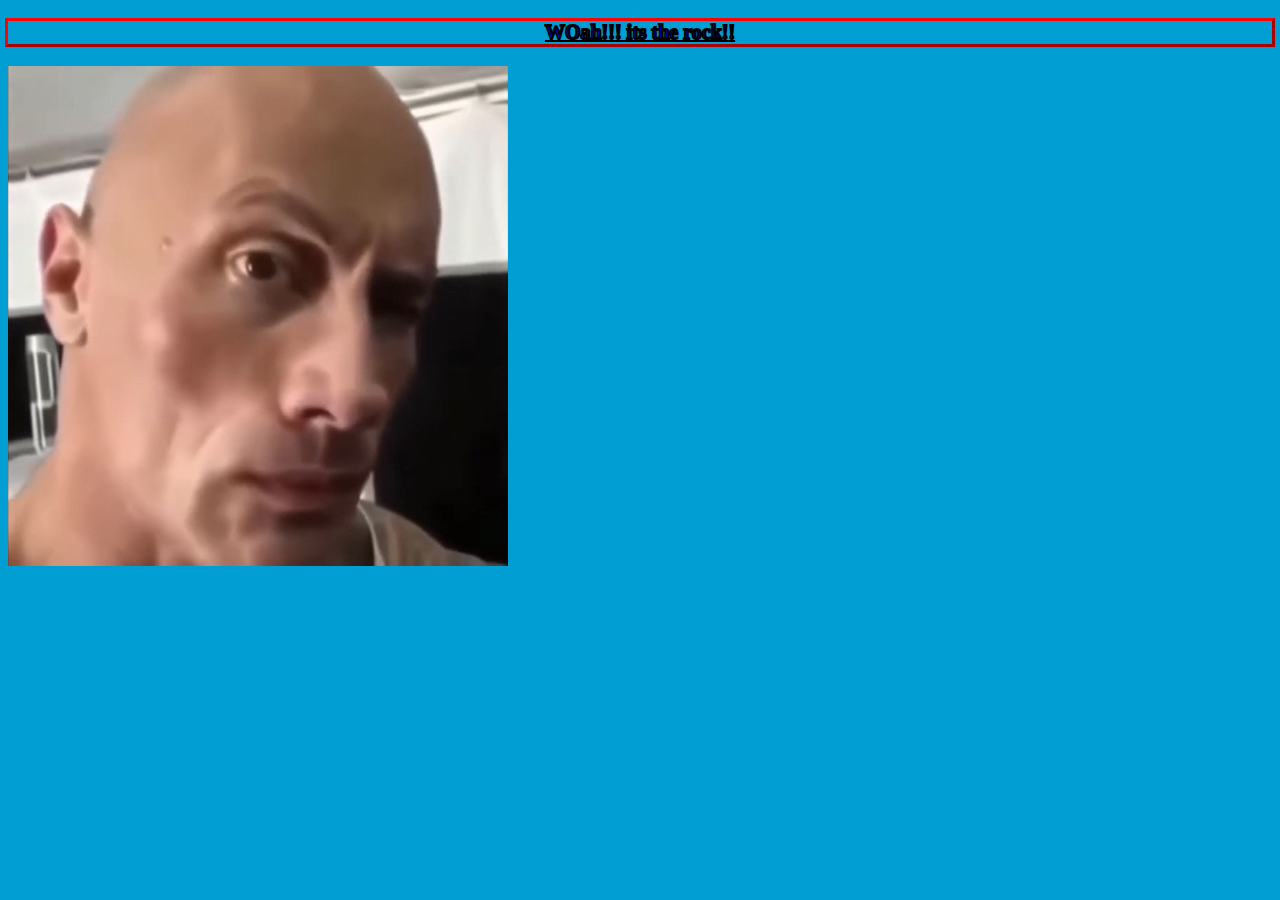
<file: index.html>
<!DOCTYPE html>
<html lang="en">

<head>
    <meta charset="UTF-8">
    <meta name="Mini-Project 1" content="Free Web tutorials">
    <meta http-equiv="X-UA COmpatible" content = "IE-edge">
    <meta name="keywords" content="HTML, CSS, JavaScript">
    <meta name="author" content="Saul Hernandez">
    <meta name="viewport" content="width=device-width, initial-scale=1.0">
    <title>please work</title>

    <link rel = "stylesheet" href = "css/style.css">



</head>

<style>
    p {outline-color:red;}

    p.outset {outline-style: outset;}
</style>


<body>
    <h1><a href="htmlFolder/page2.html"> <p class="outset"> WOah!!! its the rock!!</p> </a></h1>

    <img src = "images/artworks-kJK3FybZbnpcdB9y-zfmVMQ-t500x500.jpg">

    <a href = "htmlFolder/page2.html"></a>
</body>

</html>
</file>
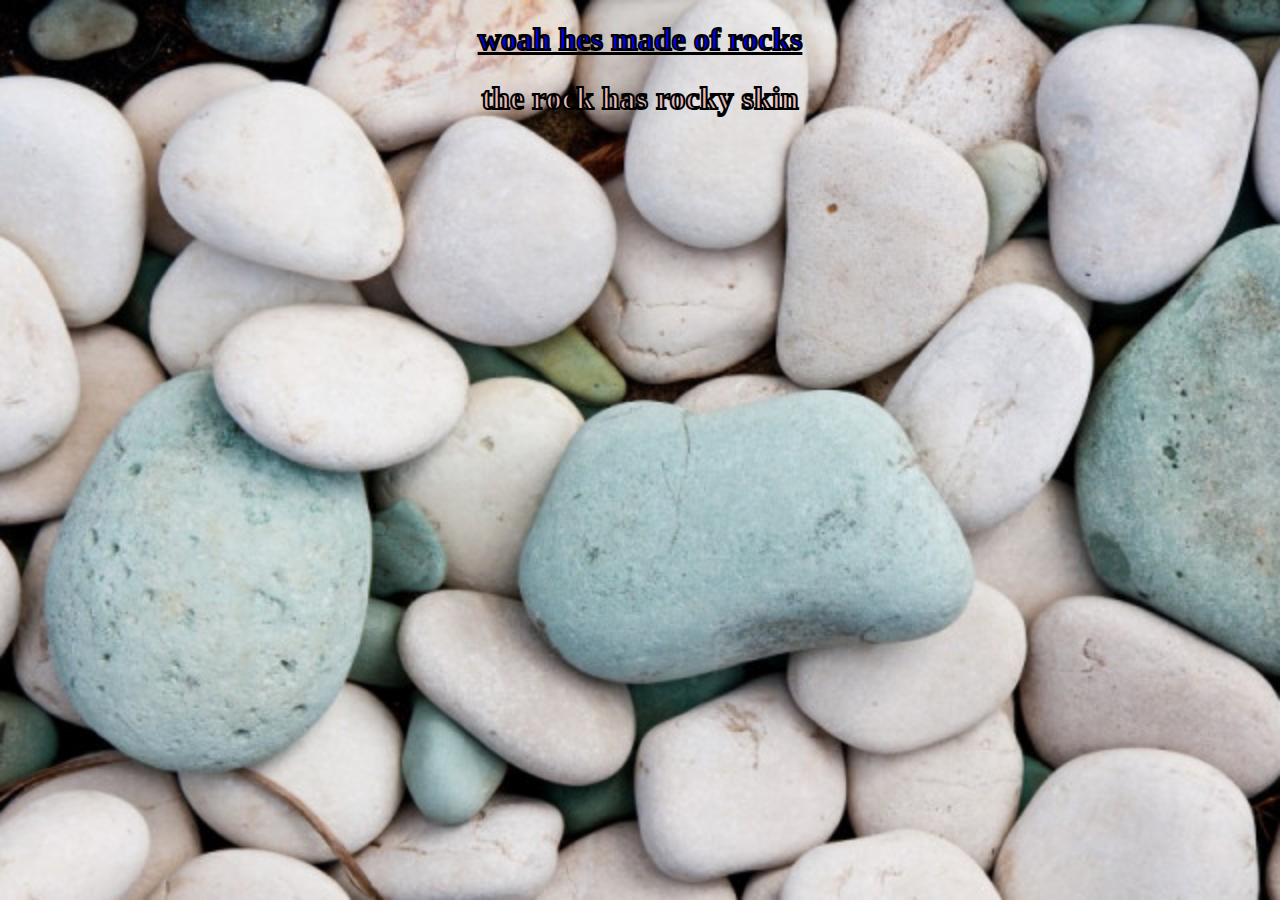
<file: htmlFolder/page2.html>
<!DOCTYPE html>
<html lang="en">

<head>
    <meta charset="UTF-8">
    <meta name="Mini-Project 1" content="Free Web tutorials">
    <meta http-equiv="X-UA COmpatible" content = "IE-edge">
    <meta name="keywords" content="HTML, CSS, JavaScript">
    <meta name="author" content="Saul Hernandez">
    <meta name="viewport" content="width=device-width, initial-scale=1.0">
    <title>oh it worked cool</title>

    <link rel = "stylesheet" href = "../css/style2.css">

</head>

<body>
    <h1><a href="page3.html">woah hes made of rocks </a></h1>

    <a href = "page3.html"></a>

    <h1>the rock has rocky skin</h1>
</body>

</html>
</file>
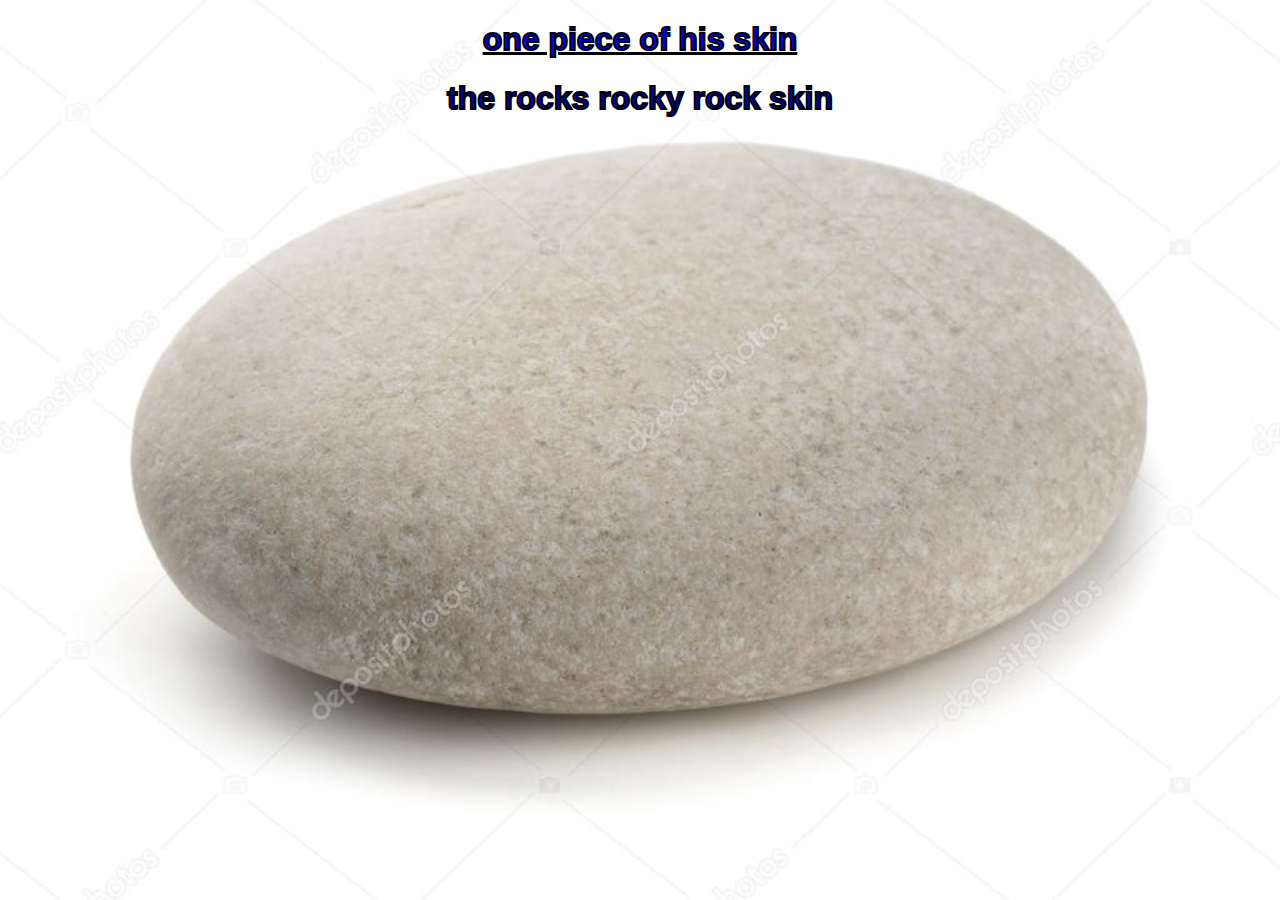
<file: htmlFolder/page3.html>
<!DOCTYPE html>
<html lang="en">

<head>
    <meta charset="UTF-8">
    <meta name="Mini-Project 1" content="Free Web tutorials">
    <meta http-equiv="X-UA COmpatible" content = "IE-edge">
    <meta name="keywords" content="HTML, CSS, JavaScript">
    <meta name="author" content="Saul Hernandez">
    <meta name="viewport" content="width=device-width, initial-scale=1.0">
    <title>oh it worked cool</title>

    <link rel = "stylesheet" href = "../css/style3.css">

</head>

<body>
    <h1><a href="page4.html">one piece of his skin</a></h1>

    <a href = "page4.html"></a>

    <h1> the rocks rocky rock skin</h1>
</body>

</html>
</file>
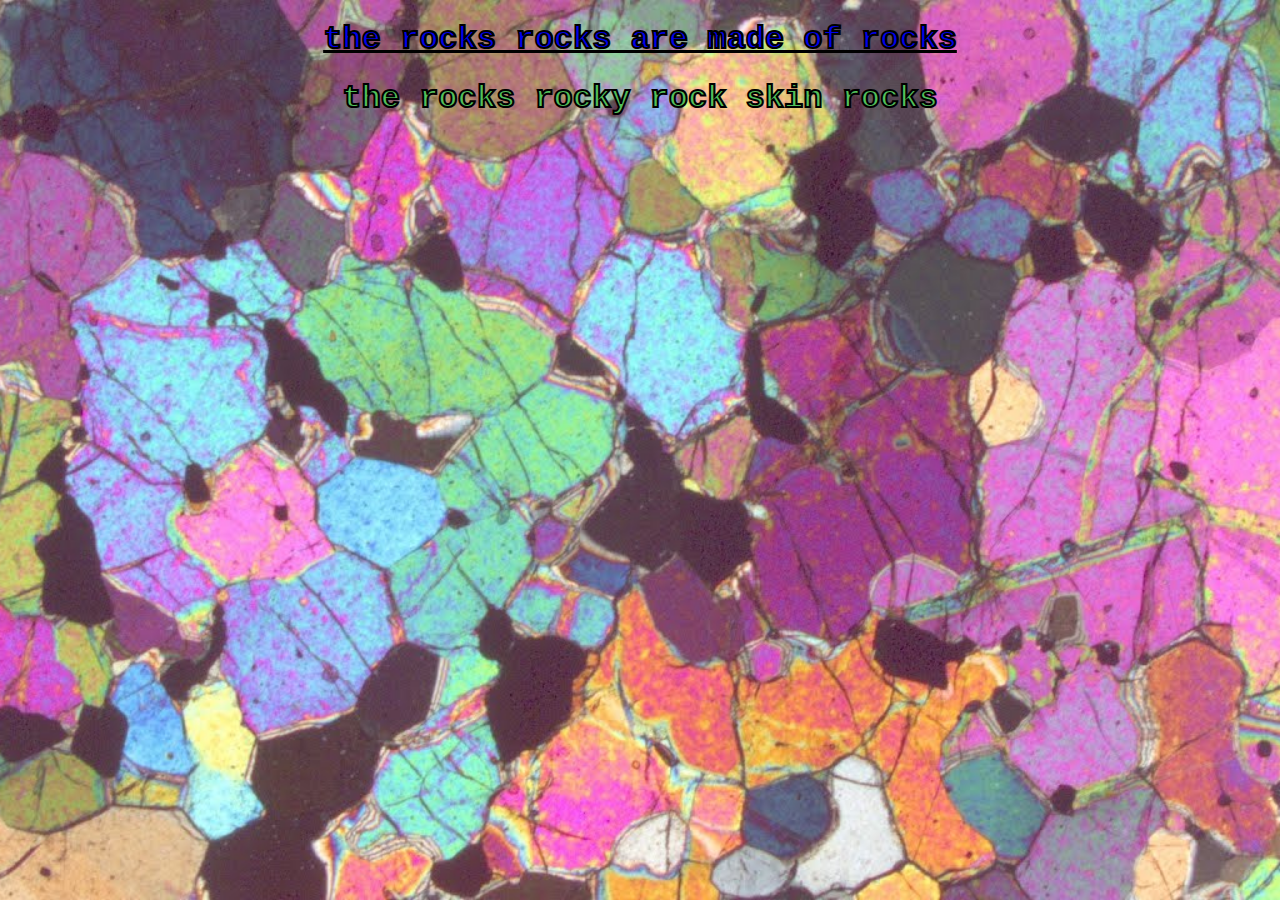
<file: htmlFolder/page4.html>
<!DOCTYPE html>
<html lang="en">

<head>
    <meta charset="UTF-8">
    <meta name="Mini-Project 1" content="Free Web tutorials">
    <meta http-equiv="X-UA COmpatible" content = "IE-edge">
    <meta name="keywords" content="HTML, CSS, JavaScript">
    <meta name="author" content="Saul Hernandez">
    <meta name="viewport" content="width=device-width, initial-scale=1.0">
    <title>oh it worked cool</title>

    <link rel = "stylesheet" href = "../css/style4.css">

</head>

<body>
    <h1><a href="page5.html"> the rocks rocks are made of rocks </a></h1>

    <a href = "page5.html"></a>

    <h1>the rocks rocky rock skin rocks</h1>
</body>

</html>
</file>
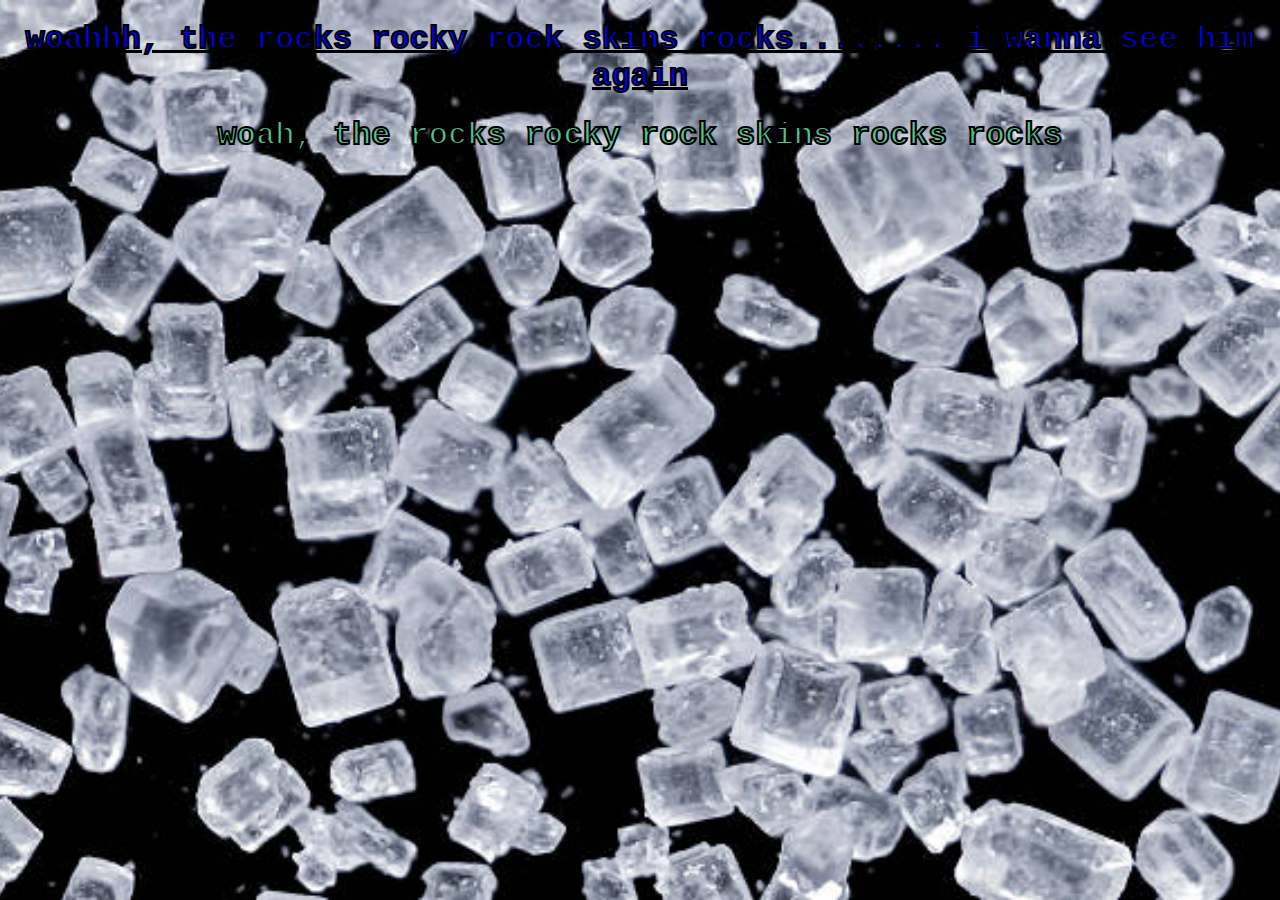
<file: htmlFolder/page5.html>
<!DOCTYPE html>
<html lang="en">

<head>
    <meta charset="UTF-8">
    <meta name="Mini-Project 1" content="Free Web tutorials">
    <meta http-equiv="X-UA COmpatible" content = "IE-edge">
    <meta name="keywords" content="HTML, CSS, JavaScript">
    <meta name="author" content="Saul Hernandez">
    <meta name="viewport" content="width=device-width, initial-scale=1.0">
    <title>oh it worked cool</title>

    <link rel = "stylesheet" href = "../css/style5.css">

</head>

<body>
    <h1><a href="../index.html"> woahhh, the rocks rocky rock skins rocks........ i wanna see him again </a></h1>

    <a href = "../index.html"></a>

    <h1>woah, the rocks rocky rock skins rocks rocks</h1>
</body>

</html>
</file>
<file: css/style.css>
body {
    background-color: rgb(0, 158, 211);
  }
  
  h1 {
    -webkit-text-stroke: 2px black;
    color: rgb(255, 1, 1);
    text-align: center;
  }
  
  p {
    font-family: verdana;
    font-size: 20px;
  }
</file>
<file: css/style2.css>
.body, html {
    height: 100%;
  }
  
  .bg {
    /* The image used */
    background-image: url("../images/thumb_720_450_f_28.jpg");
  
    /* Full height */
    height: 100%;
  
    /* Center and scale the image nicely */
    background-position: center;
    background-repeat: no-repeat;
    background-size: cover;
  }

  html { 
    background: url(../images/thumb_720_450_f_28.jpg) no-repeat center center fixed; 
    background-size: cover;
  }
  
  h1 {
    -webkit-text-stroke: 2px black;
    color: rgb(231, 182, 182);
    text-align: center;
  }
  
  p {
    font-family: verdana;
    font-size: 20px;
  }
</file>
<file: css/style3.css>
.body, html {
    height: 100%;
  }
  
  .bg {
    /* The image used */
    background-image: url("../images/depositphotos_25722693-stock-photo-pebble.jpg");
  
    /* Full height */
    height: 100%;
  
    /* Center and scale the image nicely */
    background-position: center;
    background-repeat: no-repeat;
    background-size: cover;
  }

  html { 
    background: url(../images/depositphotos_25722693-stock-photo-pebble.jpg) no-repeat center center fixed; 
    background-size: cover;
  }
  
  h1 {
    -webkit-text-stroke: 2px black;
    color: rgb(3, 0, 170);
    text-align: center;
    font-family: Impact, Haettenschweiler, 'Arial Narrow Bold', sans-serif;
  }
  
  p {
    font-family: sans-serif;
    font-size: 20px;
  }
</file>
<file: css/style4.css>
.body, html {
    height: 100%;
  }
  
  .bg {
    /* The image used */
    background-image: url("../images/maxresdefault.jpg");
  
    /* Full height */
    height: 100%;
  
    /* Center and scale the image nicely */
    background-position: center;
    background-repeat: no-repeat;
    background-size: cover;
  }

  html { 
    background: url(../images/maxresdefault.jpg) no-repeat center center fixed; 
    background-size: cover;
  }
  
  h1 {
    -webkit-text-stroke: 2px black;
    color: rgb(82, 194, 91);
    text-align: center;
    font-family: 'Courier New', Courier, monospace
  }
  
  p {
    font-family: sans-serif;
    font-size: 20px;
  }
</file>
<file: css/style5.css>
.body, html {
    height: 100%;
  }
  
  .bg {
    /* The image used */
    background-image: url("../images/istockphoto-471733581-612x612.jpg");
  
    /* Full height */
    height: 100%;
  
    /* Center and scale the image nicely */
    background-position: center;
    background-repeat: no-repeat;
    background-size: cover;
  }

  html { 
    background: url(../images/istockphoto-471733581-612x612.jpg) no-repeat center center fixed; 
    background-size: cover;
  }
  
  h1 {
    -webkit-text-stroke: 2px black;
    color: rgb(82, 194, 142);
    text-align: center;
    font-family: 'Courier New', Courier, monospace
  }
  
  p {
    font-family: sans-serif;
    font-size: 20px;
  }
</file>
